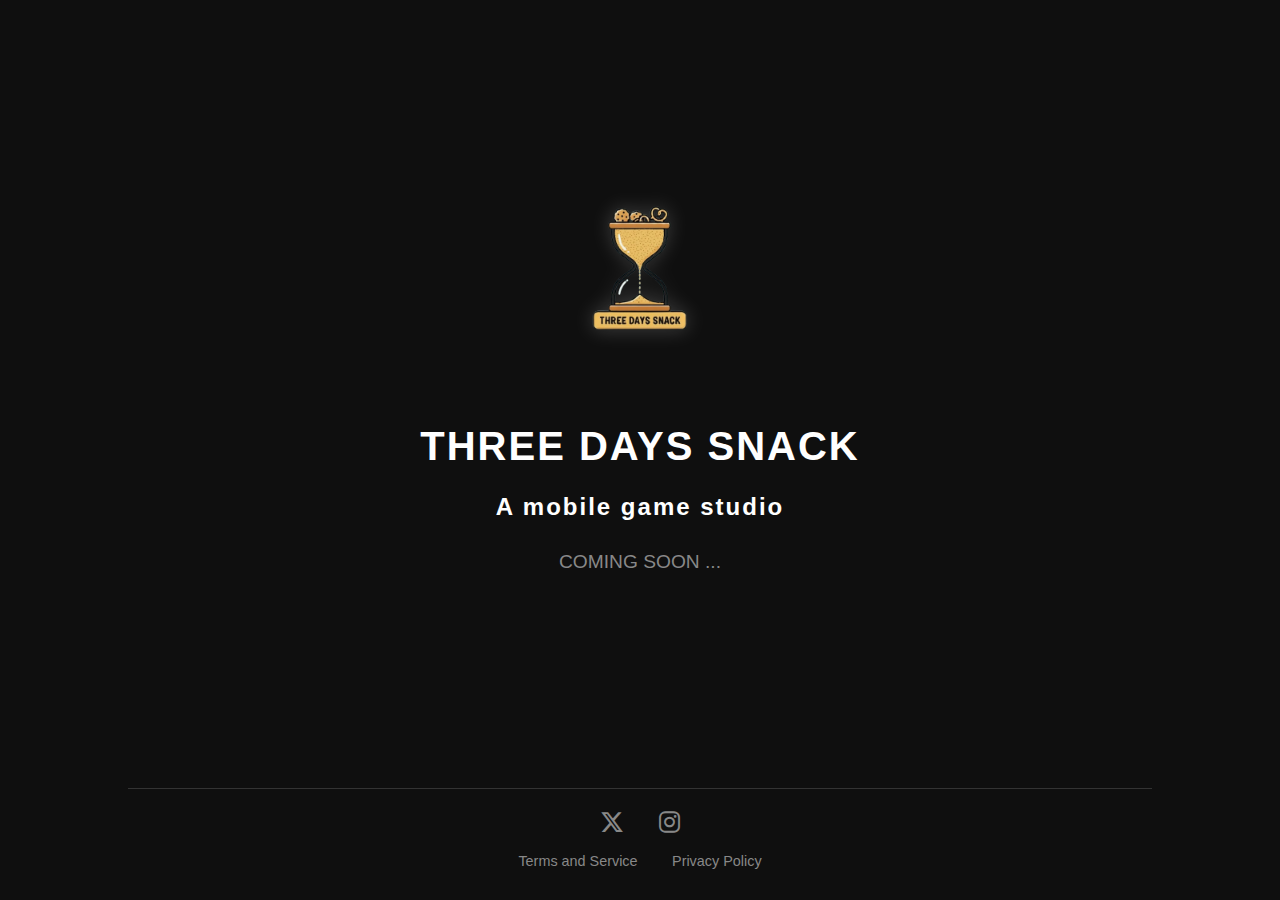
<file: index.html>
<!DOCTYPE html>
<html lang="en">
<head>
    <meta charset="UTF-8">
    <meta name="viewport" content="width=device-width, initial-scale=1.0">
    <title>Three Days Snack</title>
    <link rel="stylesheet" href="https://cdnjs.cloudflare.com/ajax/libs/font-awesome/6.5.1/css/all.min.css">
    <style>
        /* General Styles */
        body {
            margin: 0;
            padding: 0;
            display: flex;
            flex-direction: column; 
            justify-content: center;
            align-items: center;
            min-height: 100vh; 
            background-color: #0f0f0f; 
            color: #ffffff;
            font-family: 'Segoe UI', Tahoma, Geneva, Verdana, sans-serif;
            text-align: center;
        }

        .container {
            max-width: 600px;
            padding: 20px;
            flex-grow: 1; 
            display: flex;
            flex-direction: column;
            justify-content: center;
        }

        /* Logo Styling */
        .logo {
            width: 200px; 
            height: auto;
            margin-bottom: 30px;
            filter: drop-shadow(0 0 10px rgba(255, 255, 255, 0.2));
            align-self: center;
        }

        /* Text Styling */
        h1 {
            font-size: 2.5rem;
            letter-spacing: 2px;
            margin-bottom: 4px;
            text-transform: uppercase;
        }

        h2 {
            font-size: 1.5rem;
            letter-spacing: 2px;
            margin-bottom: 10px;
        }

        p {
            font-size: 1.2rem;
            color: #888;
            margin-bottom: 40px;
            margin-top: 20px;
        }

        /* Footer Styling */
        footer {
            width: 100%;
            padding-bottom: 30px;
        }

        hr {
            width: 80%;
            border: 0;
            height: 1px;
            background: #333; 
            margin-bottom: 20px;
        }

        .social-icons {
            margin-bottom: 15px;
        }

        .social-icons a {
            color: #888;
            font-size: 1.5rem;
            margin: 0 15px;
            transition: color 0.3s, transform 0.3s;
            display: inline-block;
        }

        .social-icons a:hover {
            color: #ffffff;
            transform: translateY(-3px);
        }

        .footer-links a {
            color: #888;
            text-decoration: none;
            margin: 0 15px;
            font-size: 0.9rem;
            transition: color 0.3s;
        }

        .footer-links a:hover {
            color: #ffffff;
        }

        /* Animation */
        .pulse {
            animation: pulse-animation 2s infinite;
        }

        @keyframes pulse-animation {
            0% { opacity: 1; }
            50% { opacity: 0.5; }
            100% { opacity: 1; }
        }
    </style>
</head>
<body>

    <div class="container">
        <img src="logonobg.png" alt="Studio Logo" class="logo">
        
        <h1>Three Days Snack</h1>
        <h2>A mobile game studio</h2>
        <p class="pulse">COMING SOON ...</p>
    </div>

    <footer>
        <hr>
        <div class="social-icons">
            <a href="https://x.com/ThreeDaysSnack" target="_blank" aria-label="X (Twitter)">
                <i class="fa-brands fa-x-twitter"></i>
            </a>
            <a href="https://www.instagram.com/threedayssnack" target="_blank" aria-label="Instagram">
                <i class="fa-brands fa-instagram"></i>
            </a>
        </div>
        
        <div class="footer-links">
            <a href="terms.html">Terms and Service</a>
            <a href="privacy.html">Privacy Policy</a>
        </div>
    </footer>

</body>
</html>
</file>
